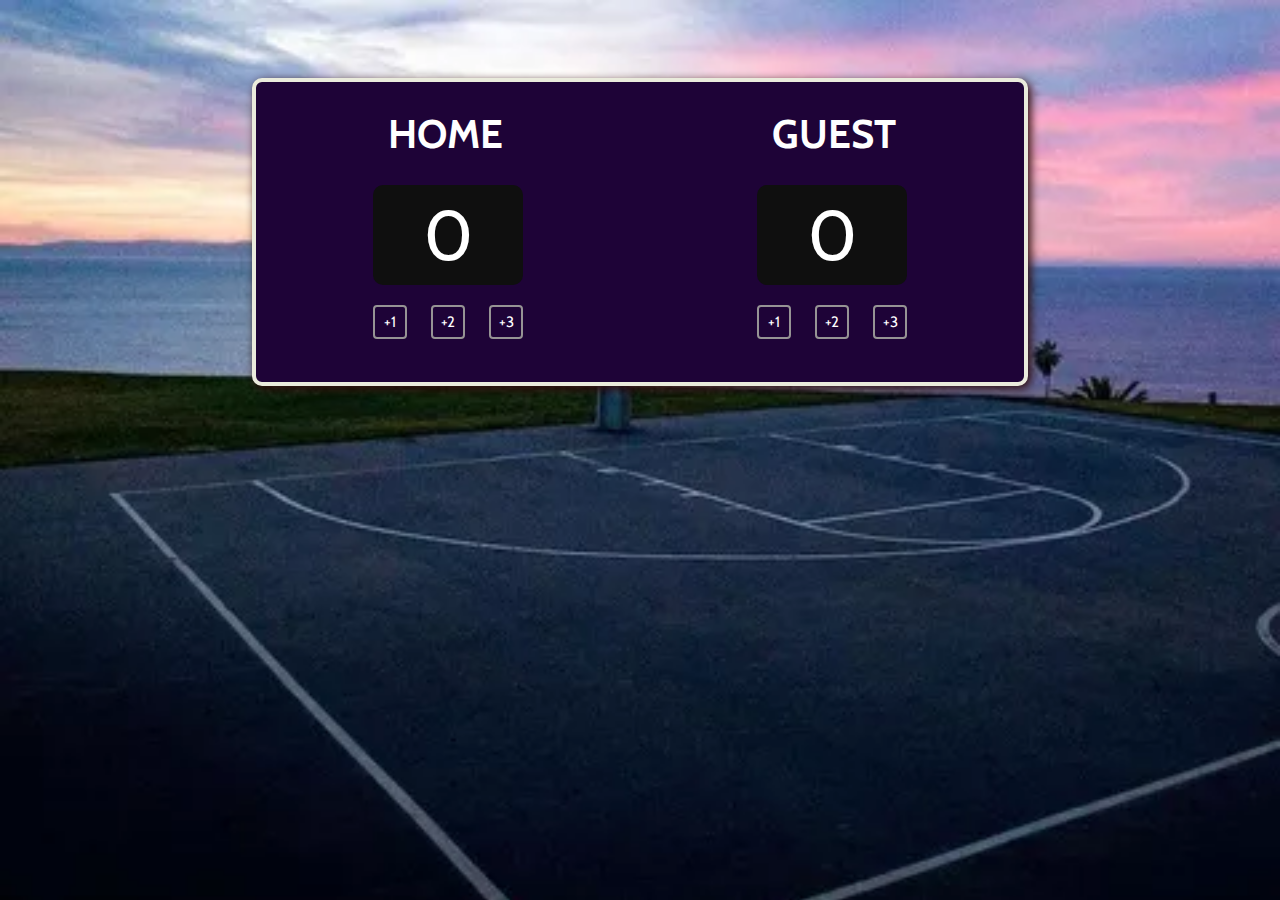
<file: Basketball Score Board/index.html>
<!DOCTYPE html>
<html lang="en">
<head>
    <meta charset="UTF-8">
    <link rel="stylesheet" href="style.css">
    <meta http-equiv="X-UA-Compatible" content="IE=edge">
    <meta name="viewport" content="width=device-width, initial-scale=1.0">
    <title>Basketball Score Board</title>
</head>
<body>
    <div class="container">
        <h1 id="display-leading"></h1>
        <div class="sub">
            <div class="home">
                <h1>HOME</h1>
                <div id="home-score">0</div>
                <div class="group">
                 <div class="small-btn" onclick="incrementH1()">+1</div>
                 <div class="small-btn" onclick="incrementH2()">+2</div>
                 <div class="small-btn" onclick="incrementH3()">+3</div>
                </div>
             </div>
             <div class="guest">
                <h1>GUEST</h1>
                <div id="guest-score">0</div>
                <div class="group">
                 <div class="small-btn" onclick="incrementG1()">+1</div>
                 <div class="small-btn" onclick="incrementG2()">+2</div>
                 <div class="small-btn" onclick="incrementG3()">+3</div>
                </div>
             </div>
        </div>
        
    </div>
    <script src="index.js"></script>
</body>
</html>
</file>
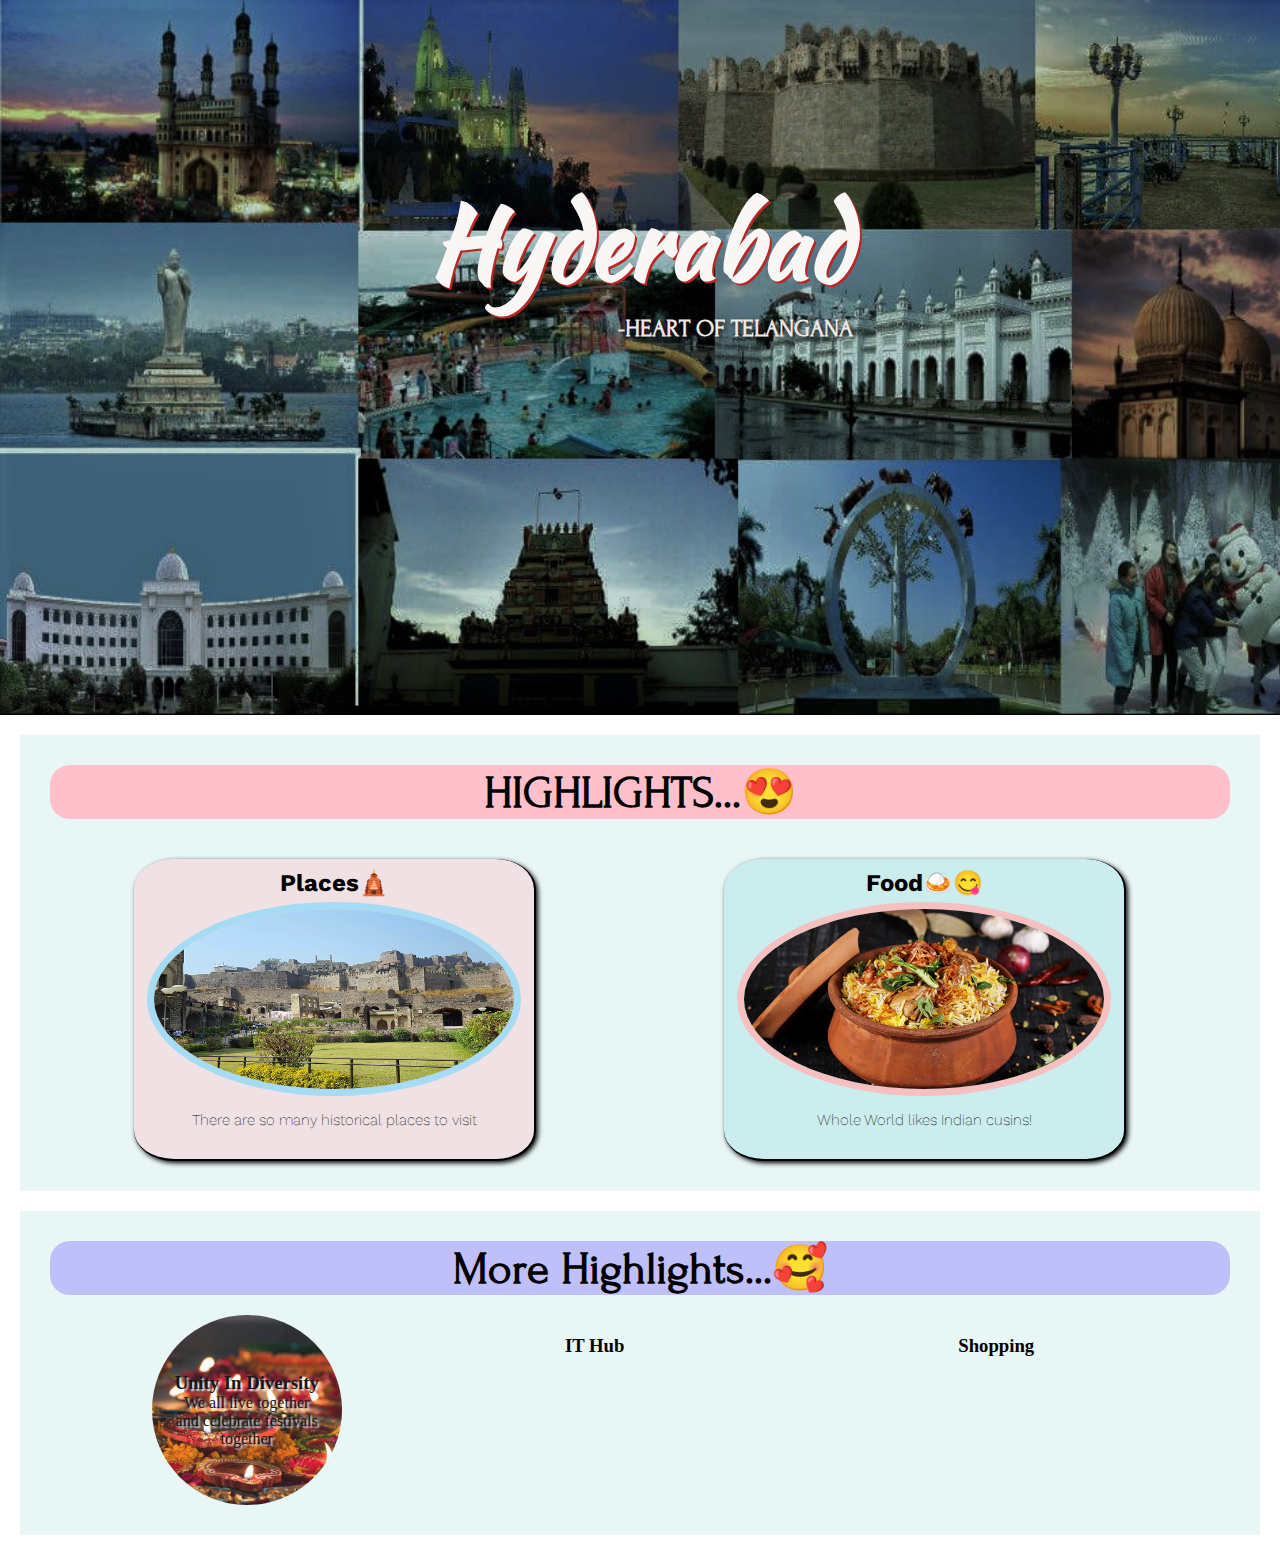
<file: HomeTown/index.html>
<!DOCTYPE html>
<html lang="en">
<head>
    <link rel="stylesheet" href="styles.css">
    <meta charset="UTF-8">
    <meta http-equiv="X-UA-Compatible" content="IE=edge">
    <meta name="viewport" content="width=device-width, initial-scale=1.0">
    <title>HomeTown-Hyderabad</title>
</head>
<body>
    <!-- Hyderabad
    -HEART OF TELANGANA -->
    <div id="hometown"> 
        <h1 id="hyderabad">Hyderabad</h1>
        <h2 id="heart">-HEART OF TELANGANA</h2>
    </div>
   
    <div class="section">
        <h1 class="highlights-heading">HIGHLIGHTS...😍</h1>
        <div class="highlights">
            <div id="section-h1" class="section-h">
                <h2 class="h2-head">Places🛕</h2>
                <img class='golconda' src="images/golconda.jpg">
                <p class="para">There are so many historical places to visit</p>
            </div>
            <div id="section-h2"class="section-h">
                <h2 class="h2-head">Food🍛😋</h2>
                <img class='biryani' src="images/biryani.jpg">
                <p class="para">Whole World likes Indian cusins!</p>
            </div>
        </div>
    </div>
    <div class="section">
        <h1 class="highlights-heading hhead">More Highlights...🥰</h1>
        <div class="moreHighlights">
            <div id="section-m1" class="section-m">
                <h3>Unity In Diversity</h3>
                <p>We all live together and celebrate festivals together</p>
            </div>
            <div id="section-m2" class="section-m">
                <h3>IT Hub</h3>
                
            </div>
            <div id="section-m3" class="section-m">
                <h3>Shopping</h3>
            </div>
        </div>
    </div>
</body>
</html>
</file>
<file: Basketball Score Board/style.css>
@import url('https://fonts.googleapis.com/css2?family=Cabin:wght@700&display=swap');
@import url('https://fonts.googleapis.com/css2?family=Kaushan+Script&display=swap');
body{
    background:url('images/court.webp');
    background-size: cover;
    display: flex;
    justify-content: center;
    font-family: 'Cabin', sans-serif;
    align-items: center;
    font-size: 20px;
}
#display-leading{
    display: block;
    text-align: center;
    margin-top: 40px;
    color: rgb(237, 92, 92);
    text-shadow: 2px 2px 2px black;
    font-family: 'Kaushan Script', cursive;
    font-size: 50px;
    background-color: rgb(243, 215, 215);
    border-radius: 20px;
    
}
.sub{
    border:4px solid rgb(234, 235, 220);
    box-shadow: 3px 3px 10px rgb(50, 13, 13);
    width: 60vw;
    height:300px ;
    display: flex;
    justify-content: space-around;
    margin-top: 70px;
    background-color: rgb(30, 3, 55);
    color: white;
    border-radius: 10px;
}
h1{
    margin-left: 15px;
}
#home-score{
    width: 150px;
    height: 100px;
    /* border: 2px solid white; */
    display: flex;
    justify-content: center;
    align-items: center;
    border-radius: 10px;
    background-color: rgb(15, 15, 15);
    font-size: 70px;
}
.group{
    
    display: flex;
    justify-content: space-between;
    margin-top: 20px;
}
.small-btn{
    width: 30px;
    height: 30px;
    border: 2px solid rgb(150, 148, 148);
    border-radius: 4px;
    display: flex;
    justify-content: center;
    align-items: center;
    font-size: 15px;
}
#guest-score{
    width: 150px;
    height: 100px;
    /* border: 2px solid white; */
    display: flex;
    justify-content: center;
    align-items: center;
    border-radius: 10px;
    background-color: rgb(15, 15, 15);
    font-size: 70px;
}
.small-btn:hover{
    color: rgb(15, 15, 15);
    background-color: white;
    border:2px solid black;
    width: 35px;
    height: 35px;
}
</file>
<file: HomeTown/styles.css>
@import url('https://fonts.googleapis.com/css2?family=Kaushan+Script&display=swap');
@import url('https://fonts.googleapis.com/css2?family=Forum&display=swap');
@import url('https://fonts.googleapis.com/css2?family=Work+Sans:wght@500&display=swap');
*{
    margin: 0;
}

#hometown{
    background-image: url('images/background.jpg');
    /* opacity: 0.6; */
    background-size: cover;
    height: 33%;
   display: flex;
   flex-direction: column;
   align-items: center;
   justify-content: center;
   
}
#hyderabad{
    font-family: 'Kaushan Script', cursive;
    font-size: 100px;
    text-shadow: 2px 2px rgb(185, 38, 38);
    width: 100%;
    
    text-align: center;
    color: rgb(249, 246, 246);
    margin-top: 150px;
    margin-bottom: 0px;
    padding-top: 20px;
   
}
#heart{
    height: 400px;
    /* text-align: center; */
    text-shadow: 2px 2px 4px rgb(27, 27, 27);
    color: rgb(238, 231, 231);
    font-family: 'Forum', cursive;
    margin-top: 0px;
    margin-left: 190px;
    padding-top: 0px;
}
.highlights-heading{
    /* margin-top: 50px; */
    text-align: center;
    font-family: 'Forum', cursive;
    
    font-size: 45px;
    margin-bottom: 20px;
    background-color: pink;
    border-radius: 20px;
}
.highlights{
    display: flex;
    justify-content: space-around;
    
    border-radius: 70px;
    align-items: center;
    margin-top: 20px;
}
.section{
    /* border:2px solid rgb(0, 0, 0); */
    margin: 20px;
    padding: 30px;
    /* border-radius: 20px; */
    background-color: rgb(232, 246, 245);
}
.section-h{
    border-bottom: 2px solid black;
    border-right: 2px solid black;
    box-shadow: 2px 2px 5px black;
    font-family: 'Work Sans', sans-serif;
    font-weight: 200;
    margin-top: 20px;
    
}

.h2-head{
    margin-top: 10px;
}
#section-h1{
    width:400px;
    height: 300px;
    /* border: 2px solid black; */
    border-radius: 10%;
    margin-right: 20px;
    display: flex;
    flex-direction: column;
    align-items: center;
    background-color: rgb(240, 225, 228);
    
}

#section-h2{
    width:400px;
    height: 300px;
    /* border: 2px solid black; */
    border-radius: 10%;
    margin-right: 20px;
    display: flex;
    flex-direction: column;
    align-items: center;
    background-color: rgb(204, 237, 237);
}
.golconda{
    margin: 5px auto;
    width: 90%;
    height: 60%;
    border-radius: 50%;
    border: 7px solid rgb(165, 220, 244);
}

.biryani{
    margin: 5px auto;
    width: 90%;
    height: 60%;
    border-radius: 50%;
    border: 7px solid rgb(246, 192, 192);
}
.para{
    margin-top: 10px;
    font-size: 15px;
}
.hhead{
    background-color: rgb(191, 191, 250);
}
.moreHighlights{
    display: flex;
    justify-content: space-around;
}
.section-m{
    width: 150px;
    height: 150px;
    /* background-color: pink; */
    border-radius: 50%;
    padding: 20px;
}#section-m1{
    text-align:center;
    background-image: url('images/festival.jpg');
    background-size: cover;
    color: black;
    text-shadow: 2px 2px 2px rgb(255, 252, 252);
    display: flex;
    opacity: 0.9;
    flex-direction: column;
    justify-content: center;
}
</file>
